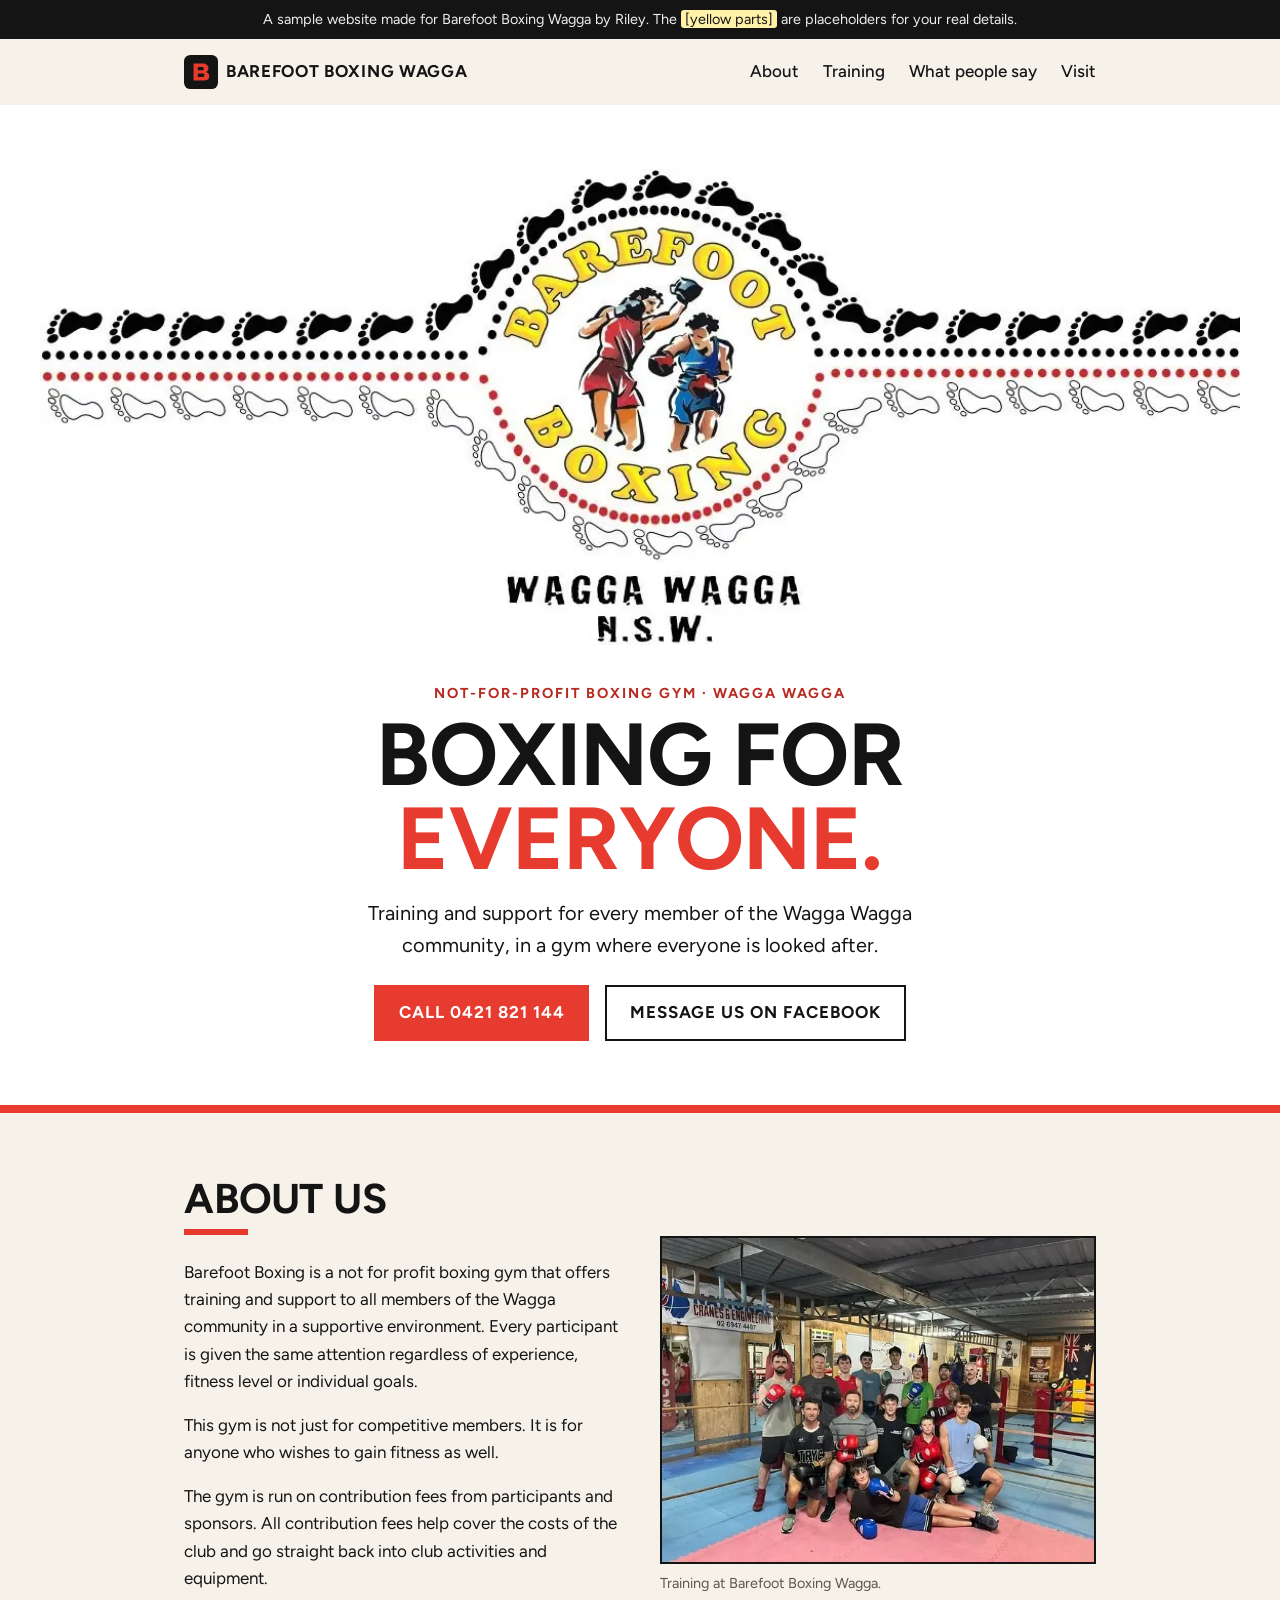
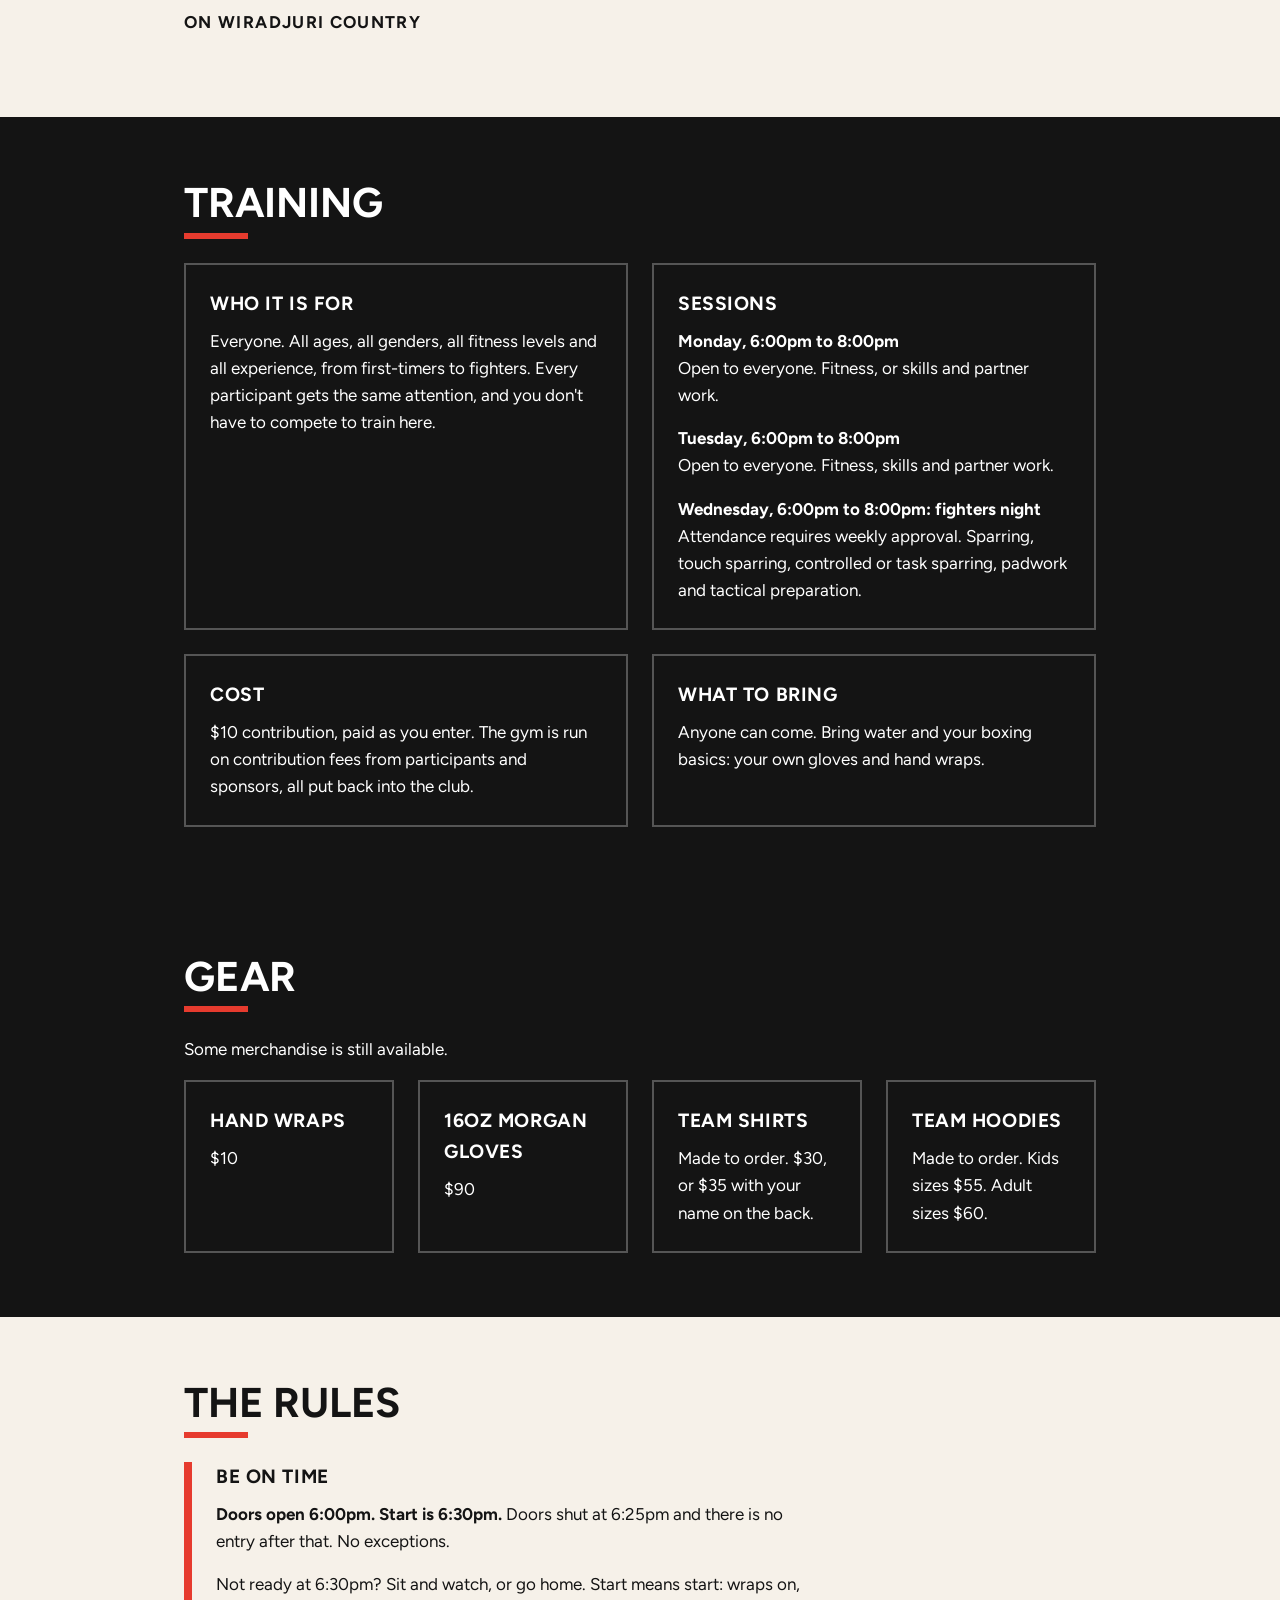
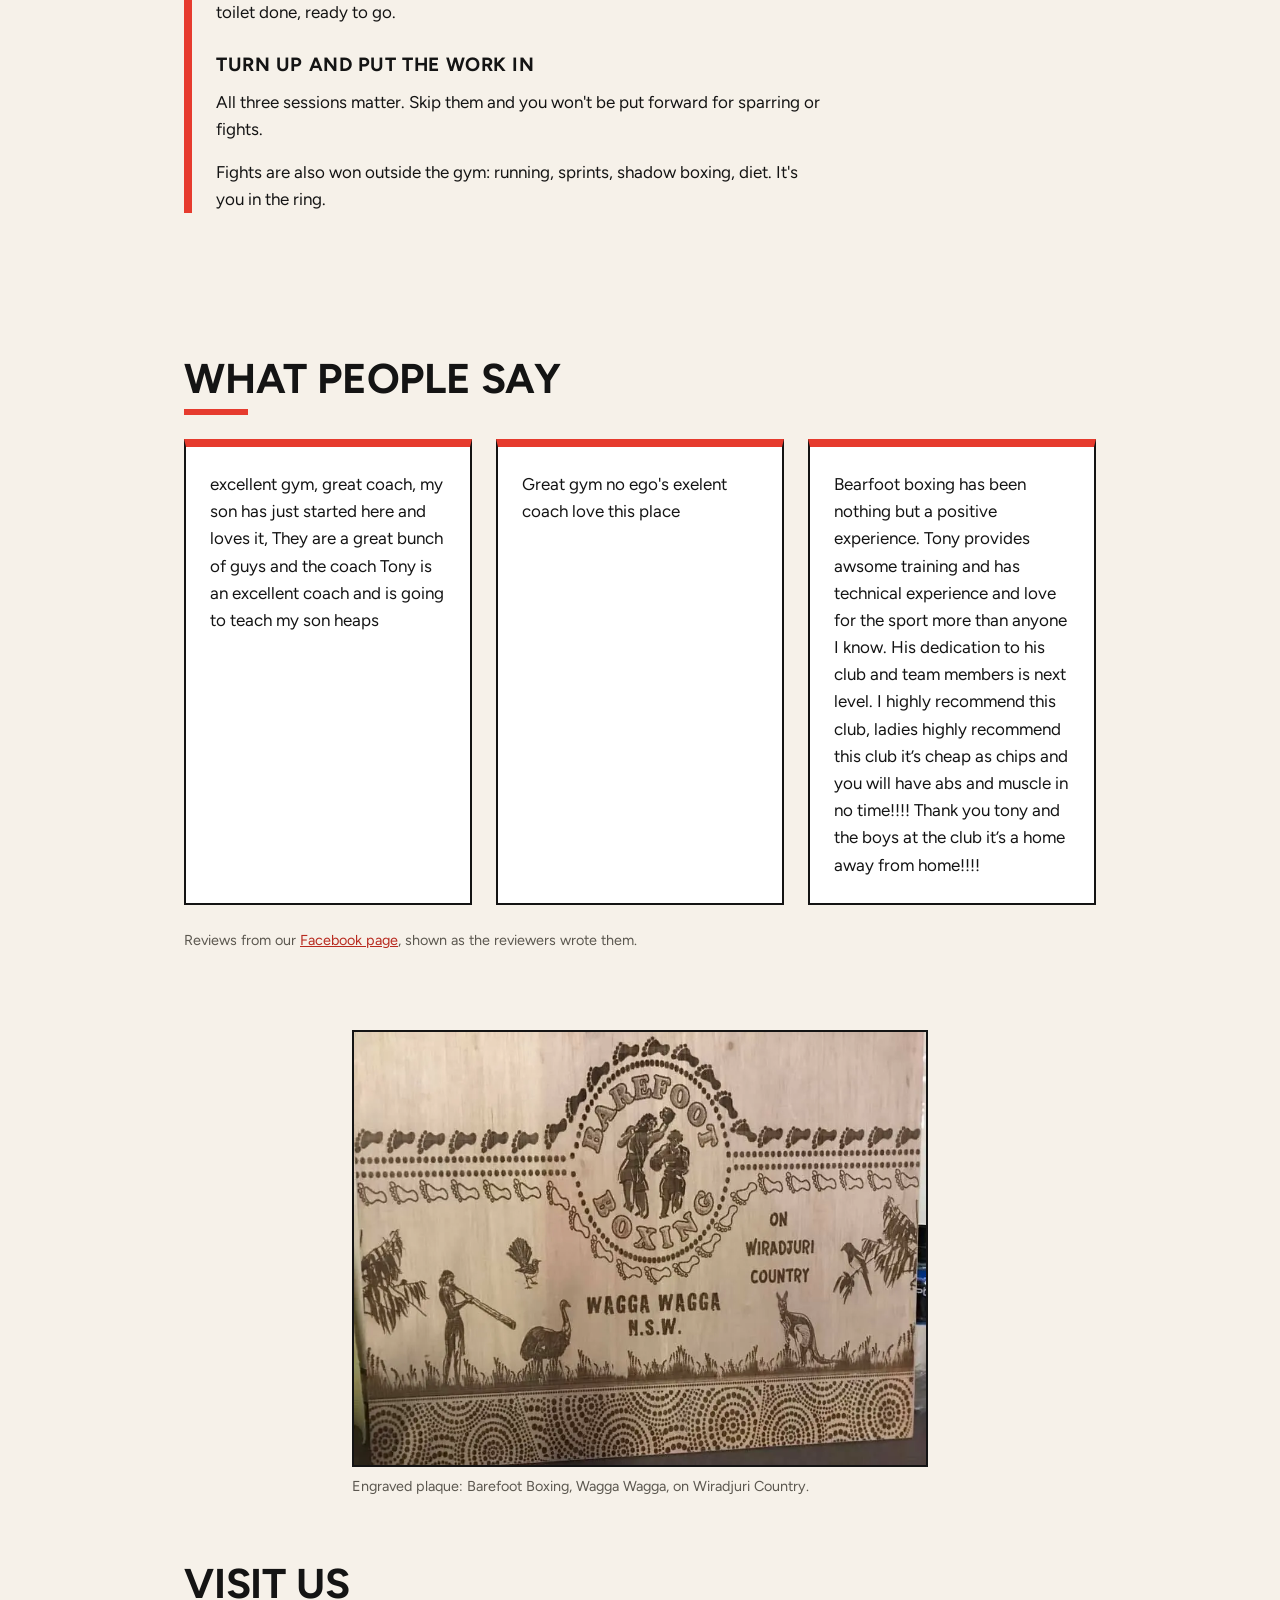
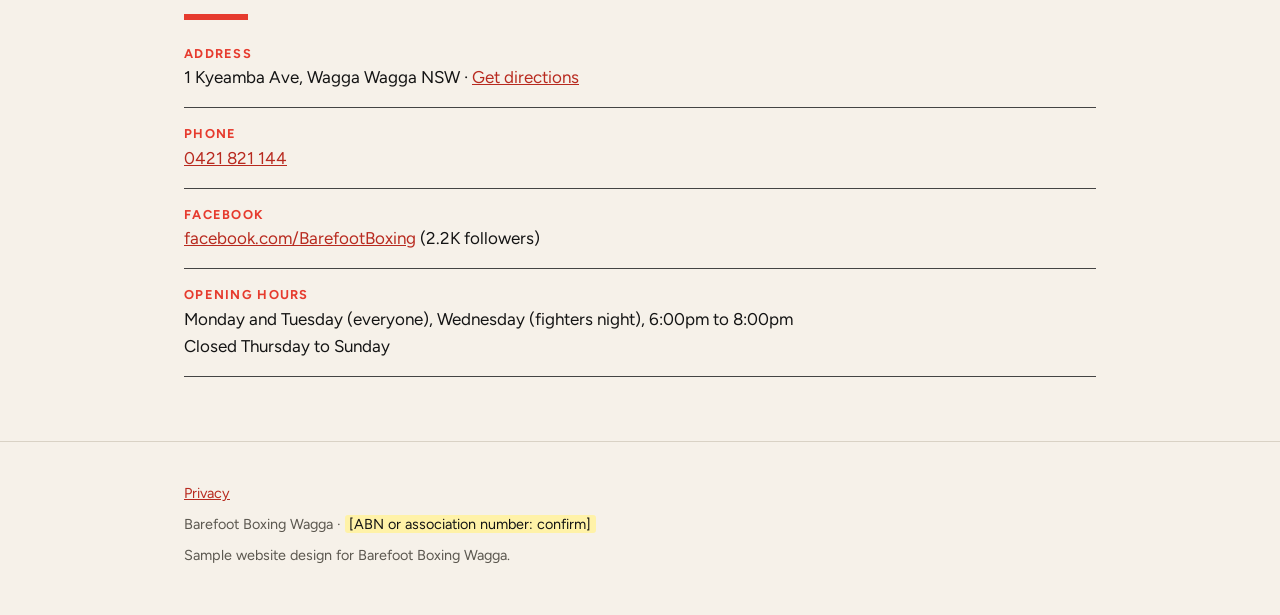
<file: index.html>
<!doctype html>
<html lang="en-AU">
<head>
  <meta charset="utf-8">
  <meta name="viewport" content="width=device-width, initial-scale=1">
  <title>Barefoot Boxing Wagga | Boxing Gym in Wagga Wagga NSW</title>
  <meta name="description" content="Barefoot Boxing Wagga is a not-for-profit boxing gym at 1 Kyeamba Ave, Wagga Wagga NSW, offering training and support to everyone in the community.">
  <!-- Concept site. Remove this line when the owner approves it and it goes live. -->
  <meta name="robots" content="noindex, nofollow">
  <meta name="theme-color" content="#141414">
  <meta property="og:type" content="website">
  <meta property="og:locale" content="en_AU">
  <meta property="og:site_name" content="Barefoot Boxing Wagga">
  <meta property="og:title" content="Barefoot Boxing Wagga | Boxing Gym in Wagga Wagga NSW">
  <meta property="og:description" content="Not-for-profit boxing gym at 1 Kyeamba Ave, Wagga Wagga. Open to everyone: all ages, genders and experience. Mon and Tue 6pm to 8pm, fighters night Wednesday.">
  <meta name="twitter:card" content="summary_large_image">
  <link rel="icon" href="favicon.svg" type="image/svg+xml">
  <link rel="preload" href="fonts/figtree-latin-400-normal.woff2" as="font" type="font/woff2" crossorigin>
  <link rel="preload" href="fonts/figtree-latin-700-normal.woff2" as="font" type="font/woff2" crossorigin>
  <link rel="stylesheet" href="styles.css">
  <script type="application/ld+json">
  {
    "@context": "https://schema.org",
    "@type": ["SportsActivityLocation", "ExerciseGym"],
    "description": "Not-for-profit boxing gym offering training and support to everyone in the Wagga Wagga community.",
    "areaServed": "Wagga Wagga, NSW",
    "name": "Barefoot Boxing Wagga",
    "telephone": "+61421821144",
    "openingHoursSpecification": {
      "@type": "OpeningHoursSpecification",
      "dayOfWeek": ["Monday", "Tuesday", "Wednesday"],
      "opens": "18:00",
      "closes": "20:00"
    },
    "sameAs": "https://www.facebook.com/BarefootBoxing/",
    "address": {
      "@type": "PostalAddress",
      "streetAddress": "1 Kyeamba Ave",
      "addressLocality": "Wagga Wagga",
      "addressRegion": "NSW",
      "addressCountry": "AU"
    }
  }
  </script>
</head>
<body>
  <a class="skip" href="#main">Skip to content</a>

  <p class="concept">A sample website made for Barefoot Boxing Wagga by Riley. The <span class="ph">[yellow parts]</span> are placeholders for your real details.</p>

  <header class="top wrap">
    <a class="brand" href="index.html">
      <svg viewBox="0 0 32 32" aria-hidden="true" focusable="false"><rect width="32" height="32" rx="6" fill="#141414"/><path fill="#e63b2e" d="M9 24V8h8.5c3.3 0 5.5 1.7 5.5 4.4 0 1.7-.9 3-2.4 3.7 2 .6 3.2 2.1 3.2 4.1 0 3-2.4 3.8-5.9 3.8zm4-9.6h3.8c1.2 0 1.9-.6 1.9-1.5s-.7-1.5-1.9-1.5H13zm0 6.4h4.2c1.3 0 2-.6 2-1.7s-.7-1.7-2-1.7H13z"/></svg>
      <span>Barefoot Boxing Wagga</span>
    </a>
    <nav class="top-links" aria-label="Main">
      <a href="#about">About</a>
      <a href="#train">Training</a>
      <a href="#reviews">What people say</a>
      <a href="#visit">Visit</a>
    </nav>
  </header>

  <main id="main">
    <div class="hero">
      <img class="banner" fetchpriority="high" src="img/logo.webp" width="1170" height="477" alt="Barefoot Boxing logo, Wagga Wagga NSW: two boxers, one in red and one in blue, inside a ring of dots and footprints on a belt-shaped banner">
      <div class="wrap hero-text">
        <p class="eyebrow">Not-for-profit boxing gym &middot; Wagga Wagga</p>
        <h1><span class="sr">Barefoot Boxing Wagga: </span>Boxing for <span>everyone.</span></h1>
        <p class="lede">Training and support for every member of the Wagga Wagga community, in a gym where everyone is looked after.</p>
        <div class="btns">
          <a class="btn" href="tel:+61421821144">Call 0421 821 144</a>
          <a class="btn alt" href="https://www.facebook.com/BarefootBoxing/" target="_blank" rel="noopener noreferrer">Message us on Facebook</a>
        </div>
      </div>
    </div>

    <section id="about" class="about wrap">
      <div class="split">
        <div>
          <h2>About us</h2>
          <p>Barefoot Boxing is a not for profit boxing gym that offers training and support to all members of the Wagga community in a supportive environment. Every participant is given the same attention regardless of experience, fitness level or individual goals.</p>
          <p>This gym is not just for competitive members. It is for anyone who wishes to gain fitness as well.</p>
          <p>The gym is run on contribution fees from participants and sponsors. All contribution fees help cover the costs of the club and go straight back into club activities and equipment.</p>
          <p class="country">On Wiradjuri Country</p>
        </div>
        <figure class="pic"><img src="img/gym.webp" width="590" height="443" alt="A group of about fifteen boxers of different ages in gloves, posing in the gym with the ring behind them" loading="lazy"><figcaption>Training at Barefoot Boxing Wagga.</figcaption></figure>
      </div>
    </section>

    <section id="train" class="band">
      <div class="wrap">
        <h2>Training</h2>
        <div class="grid">
          <div class="card">
            <h3>Who it is for</h3>
            <p>Everyone. All ages, all genders, all fitness levels and all experience, from first-timers to fighters. Every participant gets the same attention, and you don't have to compete to train here.</p>
          </div>
          <div class="card">
            <h3>Sessions</h3>
            <p><b>Monday, 6:00pm to 8:00pm</b><br>Open to everyone. Fitness, or skills and partner work.</p>
            <p><b>Tuesday, 6:00pm to 8:00pm</b><br>Open to everyone. Fitness, skills and partner work.</p>
            <p><b>Wednesday, 6:00pm to 8:00pm: fighters night</b><br>Attendance requires weekly approval. Sparring, touch sparring, controlled or task sparring, padwork and tactical preparation.</p>
          </div>
          <div class="card">
            <h3>Cost</h3>
            <p>$10 contribution, paid as you enter. The gym is run on contribution fees from participants and sponsors, all put back into the club.</p>
          </div>
          <div class="card">
            <h3>What to bring</h3>
            <p>Anyone can come. Bring water and your boxing basics: your own gloves and hand wraps.</p>
          </div>
        </div>
      </div>
    </section>

    <section id="merch" class="band">
      <div class="wrap">
        <h2>Gear</h2>
        <p>Some merchandise is still available.</p>
        <div class="grid">
          <div class="card"><h3>Hand wraps</h3><p>$10</p></div>
          <div class="card"><h3>16oz Morgan gloves</h3><p>$90</p></div>
          <div class="card"><h3>Team shirts</h3><p>Made to order. $30, or $35 with your name on the back.</p></div>
          <div class="card"><h3>Team hoodies</h3><p>Made to order. Kids sizes $55. Adult sizes $60.</p></div>
        </div>
      </div>
    </section>

    <section id="rules" class="wrap">
      <h2>The rules</h2>
      <div class="rules">
        <h3>Be on time</h3>
        <p><b>Doors open 6:00pm. Start is 6:30pm.</b> Doors shut at 6:25pm and there is no entry after that. No exceptions.</p>
        <p>Not ready at 6:30pm? Sit and watch, or go home. Start means start: wraps on, toilet done, ready to go.</p>
        <h3>Turn up and put the work in</h3>
        <p>All three sessions matter. Skip them and you won't be put forward for sparring or fights.</p>
        <p>Fights are also won outside the gym: running, sprints, shadow boxing, diet. It's you in the ring.</p>
      </div>
    </section>

    <section id="reviews" class="wrap">
      <h2>What people say</h2>
      <div class="quotes">
        <blockquote><p>excellent gym, great coach, my son has just started here and loves it, They are a great bunch of guys and the coach Tony is an excellent coach and is going to teach my son heaps</p></blockquote>
        <blockquote><p>Great gym no ego's exelent coach love this place</p></blockquote>
        <blockquote><p>Bearfoot boxing has been nothing but a positive experience. Tony provides awsome training and has technical experience and love for the sport more than anyone I know. His dedication to his club and team members is next level. I highly recommend this club, ladies highly recommend this club it&rsquo;s cheap as chips and you will have abs and muscle in no time!!!! Thank you tony and the boys at the club it&rsquo;s a home away from home!!!!</p></blockquote>
      </div>
      <p class="small">Reviews from our <a href="https://www.facebook.com/BarefootBoxing/" target="_blank" rel="noopener noreferrer">Facebook page</a>, shown as the reviewers wrote them.</p>
    </section>

    <section class="wrap plaque">
      <figure class="pic"><img src="img/plaque.webp" width="960" height="726" alt="Engraved timber plaque with the Barefoot Boxing logo, the words Wagga Wagga NSW on Wiradjuri Country, and a didgeridoo player, emu, kangaroo, fairy-wren and magpie among grass and dot patterns" loading="lazy"><figcaption>Engraved plaque: Barefoot Boxing, Wagga Wagga, on Wiradjuri Country.</figcaption></figure>
    </section>

    <section id="visit" class="wrap">
      <h2>Visit us</h2>
      <ul class="facts">
        <li><b>Address</b>1 Kyeamba Ave, Wagga Wagga NSW &middot; <a href="https://www.google.com/maps/search/?api=1&amp;query=1+Kyeamba+Ave+Wagga+Wagga+NSW" target="_blank" rel="noopener noreferrer">Get directions</a></li>
        <li><b>Phone</b><a href="tel:+61421821144">0421 821 144</a></li>
        <li><b>Facebook</b><a href="https://www.facebook.com/BarefootBoxing/" target="_blank" rel="noopener noreferrer">facebook.com/BarefootBoxing</a> (2.2K followers)</li>
        <li><b>Opening hours</b>Monday and Tuesday (everyone), Wednesday (fighters night), 6:00pm to 8:00pm<br>Closed Thursday to Sunday</li>
      </ul>
    </section>
  </main>

  <footer>
    <div class="wrap">
      <p><a href="privacy.html">Privacy</a></p>
      <p>Barefoot Boxing Wagga &middot; <span class="ph">[ABN or association number: confirm]</span></p>
      <p>Sample website design for Barefoot Boxing Wagga.</p>
    </div>
  </footer>
</body>
</html>
</file>
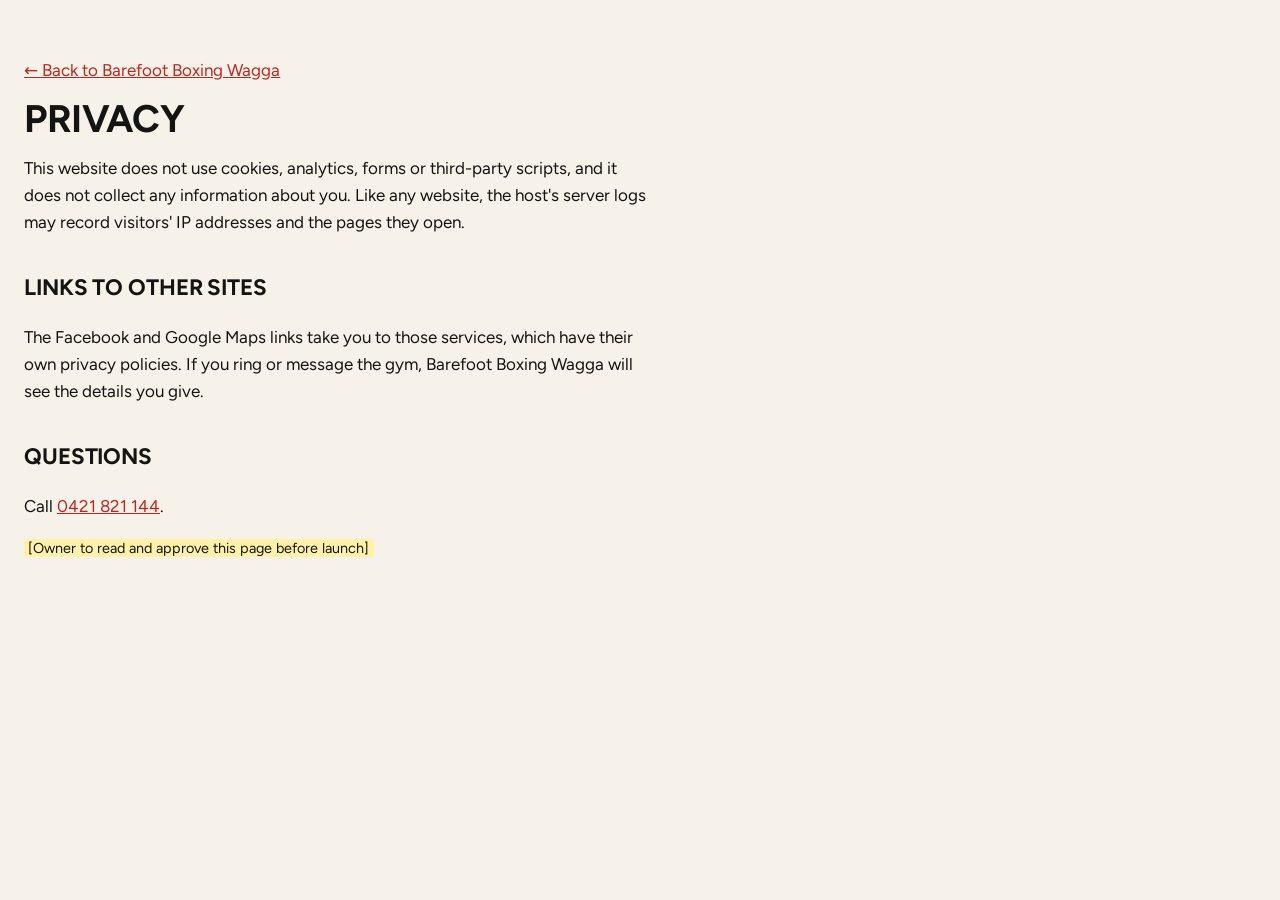
<file: privacy.html>
<!doctype html>
<html lang="en-AU">
<head>
  <meta charset="utf-8">
  <meta name="viewport" content="width=device-width, initial-scale=1">
  <title>Privacy | Barefoot Boxing Wagga</title>
  <meta name="description" content="Privacy information for the Barefoot Boxing Wagga website.">
  <meta name="robots" content="noindex, nofollow">
  <link rel="icon" href="favicon.svg" type="image/svg+xml">
  <link rel="stylesheet" href="styles.css">
</head>
<body>
  <main class="prose">
    <p><a href="index.html">&larr; Back to Barefoot Boxing Wagga</a></p>
    <h1>Privacy</h1>
    <p>This website does not use cookies, analytics, forms or third-party scripts, and it does not collect any information about you. Like any website, the host's server logs may record visitors' IP addresses and the pages they open.</p>
    <h2>Links to other sites</h2>
    <p>The Facebook and Google Maps links take you to those services, which have their own privacy policies. If you ring or message the gym, Barefoot Boxing Wagga will see the details you give.</p>
    <h2>Questions</h2>
    <p>Call <a href="tel:+61421821144">0421 821 144</a>.</p>
    <p class="small"><span class="ph">[Owner to read and approve this page before launch]</span></p>
  </main>
</body>
</html>
</file>
<file: styles.css>
@font-face{font-family:Figtree;font-weight:400;font-display:swap;src:url(fonts/figtree-latin-400-normal.woff2) format("woff2")}
@font-face{font-family:Figtree;font-weight:500;font-display:swap;src:url(fonts/figtree-latin-500-normal.woff2) format("woff2")}
@font-face{font-family:Figtree;font-weight:700;font-display:swap;src:url(fonts/figtree-latin-700-normal.woff2) format("woff2")}

:root{
  --ink:#141414;--paper:#f6f1e9;--card:#fff;--red:#e63b2e;--red-dark:#b82a1f;--gold:#ffd21f;--line:#d9d2c5;--muted:#5b574f;--ph:#fff2a8;
  --s1:.5rem;--s2:1rem;--s3:1.5rem;--s4:2.5rem;--s5:4rem;--s6:6rem;
}
*{box-sizing:border-box}
html{scroll-behavior:smooth}
body{margin:0;background:var(--paper);color:var(--ink);font:400 1.0625rem/1.6 Figtree,system-ui,sans-serif}
.wrap{max-width:60rem;margin:0 auto;padding-left:var(--s3);padding-right:var(--s3)}
a{color:var(--red-dark)}
a:focus-visible{outline:3px solid var(--ink);outline-offset:3px}
.skip{position:absolute;left:-999px;background:var(--ink);color:#fff;padding:var(--s1) var(--s2)}
.skip:focus{left:var(--s2);top:var(--s2);z-index:10}
.concept{margin:0;padding:var(--s1) var(--s3);background:var(--ink);color:#eee;font-size:.9rem;text-align:center}
.ph{background:var(--ph);color:var(--ink);padding:0 .3em;border-radius:3px}

.top{display:flex;flex-wrap:wrap;gap:var(--s2);align-items:center;justify-content:space-between;padding-top:var(--s2);padding-bottom:var(--s2)}
.brand{display:flex;align-items:center;gap:var(--s1);color:var(--ink);text-decoration:none;font-weight:700;text-transform:uppercase;letter-spacing:.04em}
.brand svg{width:34px;height:34px}
.top-links{display:flex;gap:var(--s3)}
.top-links a{color:var(--ink);text-decoration:none;font-weight:500}
.top-links a:hover{text-decoration:underline;text-decoration-color:var(--red);text-decoration-thickness:3px;text-underline-offset:6px}

.hero{background:var(--ink);color:#fff;padding:var(--s5) 0;border-bottom:8px solid var(--red)}
.eyebrow{margin:0 0 var(--s1);color:var(--red);font-weight:700;text-transform:uppercase;letter-spacing:.14em;font-size:.9rem}
h1{margin:0 0 var(--s2);font-size:clamp(2.6rem,9vw,5.5rem);line-height:.95;font-weight:700;text-transform:uppercase;letter-spacing:-.01em}
h1 span{color:var(--red)}
.lede{max-width:34rem;font-size:1.25rem;margin:0 0 var(--s3);color:#e8e4dc}
.btns{display:flex;flex-wrap:wrap;gap:var(--s2)}
.btn{display:inline-block;padding:.8rem 1.4rem;background:var(--red);color:#fff;font-weight:700;text-decoration:none;text-transform:uppercase;letter-spacing:.06em;border:2px solid var(--red)}
.btn:hover{background:var(--red-dark);border-color:var(--red-dark)}
.btn.alt{background:transparent;border-color:#fff}
.btn.alt:hover{background:#fff;color:var(--ink)}
.btn:focus-visible{outline:3px solid #fff;outline-offset:3px}

section{padding:var(--s5) 0}
h2{margin:0 0 var(--s3);font-size:clamp(1.8rem,5vw,2.6rem);line-height:1.05;text-transform:uppercase;letter-spacing:-.005em}
h2::after{content:"";display:block;width:4rem;height:6px;background:var(--red);margin-top:var(--s1)}
h3{margin:0 0 var(--s1);font-size:1.2rem;text-transform:uppercase;letter-spacing:.03em}
.grid{display:grid;gap:var(--s3);grid-template-columns:repeat(auto-fit,minmax(15rem,1fr))}
.card{background:var(--card);border:2px solid var(--ink);padding:var(--s3)}
.card p{margin:0}
.band{background:var(--ink);color:#fff}
.band a{color:#ffb4ad}
.band .card{background:transparent;border-color:#555}
.band .ph{color:var(--ink)}
.about p{max-width:40rem}
.facts{list-style:none;margin:0;padding:0;display:grid;gap:var(--s2)}
.facts li{padding-bottom:var(--s2);border-bottom:1px solid #444}
.facts b{display:block;text-transform:uppercase;letter-spacing:.1em;font-size:.8rem;color:var(--red)}
.small{font-size:.9rem;color:var(--muted)}
.band .small{color:#bbb}

footer{padding:var(--s4) 0;border-top:1px solid var(--line);font-size:.9rem;color:var(--muted)}
footer p{margin:0 0 var(--s1)}
.prose{max-width:42rem;padding:var(--s4) var(--s3)}
.prose h1{font-size:2.4rem;color:var(--ink)}
.prose h2{font-size:1.4rem;margin-top:var(--s4)}
.prose h2::after{display:none}
@media (prefers-reduced-motion:reduce){html{scroll-behavior:auto}}

.logo-panel{background:#fff;border:2px solid var(--ink);padding:var(--s2);margin:0}
.logo-panel img{display:block;width:100%;height:auto}
.hero-grid{display:grid;gap:var(--s4);align-items:center;grid-template-columns:repeat(auto-fit,minmax(18rem,1fr))}
h1 span{color:var(--gold)}
.eyebrow{color:var(--gold)}
.pic{margin:0}
.pic img{display:block;width:100%;height:auto;border:2px solid var(--ink)}
.pic figcaption{margin-top:var(--s1);font-size:.9rem;color:var(--muted)}
.split{display:grid;gap:var(--s4);align-items:center;grid-template-columns:repeat(auto-fit,minmax(18rem,1fr))}
.country{margin-top:var(--s2);font-weight:700;text-transform:uppercase;letter-spacing:.08em}
.brand img{height:34px;width:auto}
.plaque{padding-bottom:0}
.plaque .pic{max-width:36rem;margin:0 auto}
.about{padding-bottom:var(--s5)}

/* Hero: white banner built around the logo */
.hero{background:#fff;color:var(--ink)}
.hero .banner{display:block;width:100%;max-width:75rem;height:auto;margin:0 auto}
.hero-text{padding-top:var(--s3);padding-bottom:0;text-align:center}
.hero .eyebrow{color:var(--red-dark)}
.hero h1 span{color:var(--red)}
.hero .lede{color:var(--ink);margin-left:auto;margin-right:auto}
.hero .btns{justify-content:center}
.hero .btn.alt{color:var(--ink);border-color:var(--ink)}
.hero .btn.alt:hover{background:var(--ink);color:#fff}
.hero .btn:focus-visible{outline-color:var(--ink)}
.hero{padding-bottom:var(--s5)}
.card p+p{margin-top:var(--s2)}
.rules{max-width:40rem;border-left:8px solid var(--red);padding-left:var(--s3)}
.rules p{margin:0 0 var(--s2)}
.rules h3{margin-top:var(--s3)}
.rules h3:first-child{margin-top:0}

@media (min-width:48rem){
  #train .grid{grid-template-columns:repeat(2,1fr)}
  #merch .grid{grid-template-columns:repeat(4,1fr)}
}
.plaque{padding-top:0}

.quotes{display:grid;gap:var(--s3);grid-template-columns:repeat(auto-fit,minmax(16rem,1fr));margin-bottom:var(--s3)}
blockquote{margin:0;background:var(--card);border:2px solid var(--ink);border-top:8px solid var(--red);padding:var(--s3)}
blockquote p{margin:0}
@media (min-width:48rem){.quotes{grid-template-columns:repeat(3,1fr)}}
.sr{position:absolute;width:1px;height:1px;overflow:hidden;clip:rect(0 0 0 0);white-space:nowrap}
</file>
